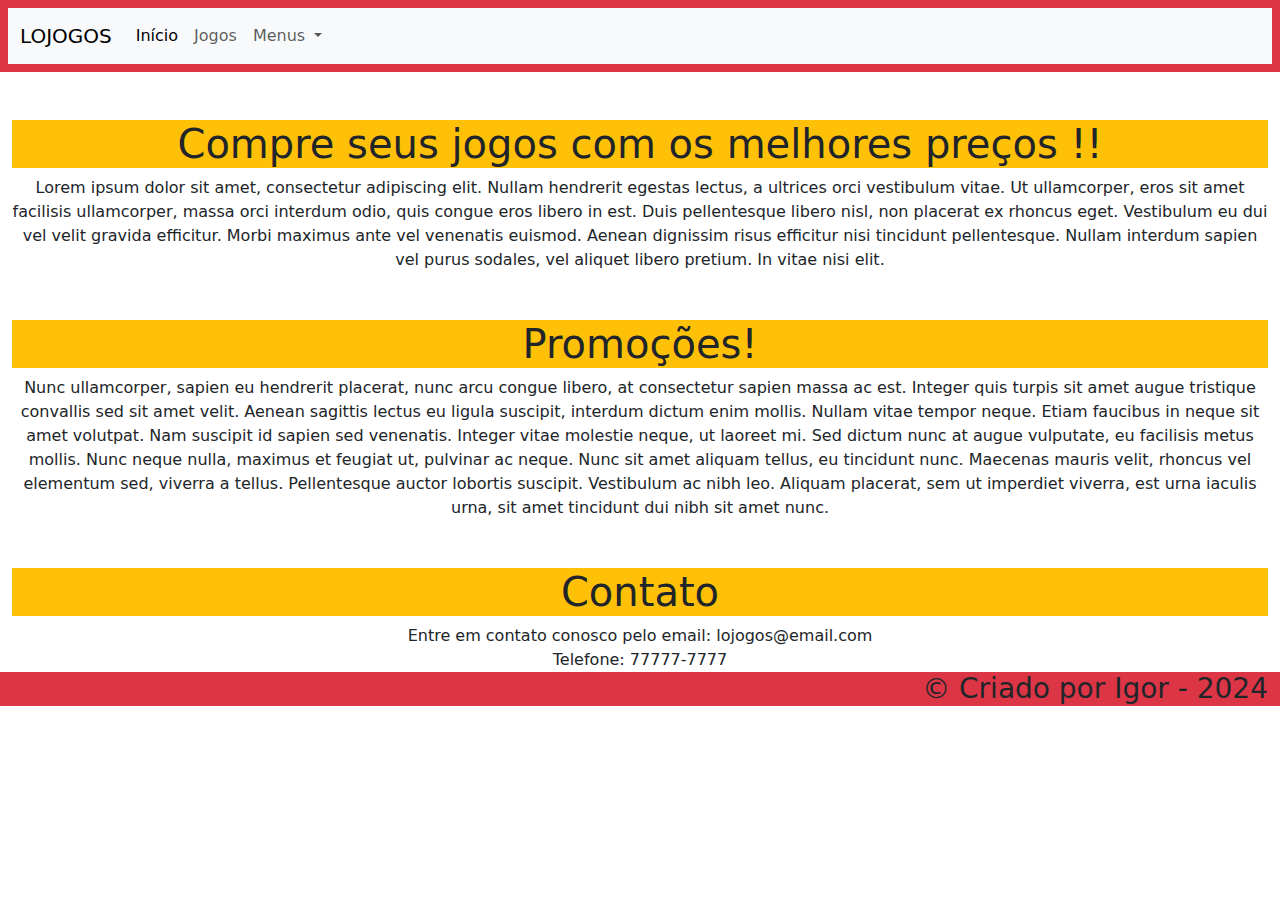
<file: index.html>
<!DOCTYPE html>
<html lang="pt-BR">

<head>
    <meta charset="UTF-8">
    <meta name="viewport" content="width=device-width, initial-scale=1.0">
    <link href="https://cdn.jsdelivr.net/npm/bootstrap@5.3.3/dist/css/bootstrap.min.css" rel="stylesheet"
        integrity="sha384-QWTKZyjpPEjISv5WaRU9OFeRpok6YctnYmDr5pNlyT2bRjXh0JMhjY6hW+ALEwIH" crossorigin="anonymous">
    <title>Lojogos</title>

</head>

<body>
    <header class="container-fluid p-2 bg-danger text-center">
        <nav class="navbar navbar-expand-lg bg-body-tertiary">
            <div class="container-fluid">
                <a class="navbar-brand" href="#">LOJOGOS</a>
                <button class="navbar-toggler" type="button" data-bs-toggle="collapse"
                    data-bs-target="#navbarSupportedContent" aria-controls="navbarSupportedContent"
                    aria-expanded="false" aria-label="Toggle navigation">
                    <span class="navbar-toggler-icon"></span>
                </button>
                <div class="collapse navbar-collapse" id="navbarSupportedContent">
                    <ul class="navbar-nav me-auto mb-2 mb-lg-0">
                        <li class="nav-item">
                            <a class="nav-link active" aria-current="page" href="#">Início</a>
                        </li>
                        <li class="nav-item">
                            <a class="nav-link" href="#">Jogos</a>
                        </li>
                        <li class="nav-item dropdown">
                            <a class="nav-link dropdown-toggle" href="#" role="button" data-bs-toggle="dropdown"
                                aria-expanded="false">
                                Menus
                            </a>
                            <ul class="dropdown-menu">
                                <li><a class="dropdown-item" href="#">Action</a></li>
                                <li><a class="dropdown-item" href="#">Another action</a></li>
                                <li>
                                    <hr class="dropdown-divider">
                                </li>
                                <li><a class="dropdown-item" href="#">Something else here</a></li>
                            </ul>
                        </li>
                    </ul>
                </div>
            </div>
        </nav>
    </header>
    <section class="container-fluid text-center">
        <br><br>
        <h1 class="container-fluid bg-warning">
            Compre seus jogos com os melhores preços !!
        </h1>
        Lorem ipsum dolor sit amet, consectetur adipiscing elit. Nullam hendrerit egestas lectus, a ultrices orci
        vestibulum vitae. Ut ullamcorper, eros sit amet facilisis ullamcorper, massa orci interdum odio, quis congue
        eros libero in est. Duis pellentesque libero nisl, non placerat ex rhoncus eget. Vestibulum eu dui vel velit
        gravida efficitur. Morbi maximus ante vel venenatis euismod. Aenean dignissim risus efficitur nisi tincidunt
        pellentesque. Nullam interdum sapien vel purus sodales, vel aliquet libero pretium. In vitae nisi elit.



    </section>

    <section class="container-fluid text-center">
        <br><br>
        <h1 class="container-fluid bg-warning">
            Promoções!
        </h1>
       

        Nunc ullamcorper, sapien eu hendrerit placerat, nunc arcu congue libero, at consectetur sapien massa ac est.
        Integer quis turpis sit amet augue tristique convallis sed sit amet velit. Aenean sagittis lectus eu ligula
        suscipit, interdum dictum enim mollis. Nullam vitae tempor neque. Etiam faucibus in neque sit amet volutpat. Nam
        suscipit id sapien sed venenatis. Integer vitae molestie neque, ut laoreet mi. Sed dictum nunc at augue
        vulputate, eu facilisis metus mollis. Nunc neque nulla, maximus et feugiat ut, pulvinar ac neque. Nunc sit amet
        aliquam tellus, eu tincidunt nunc. Maecenas mauris velit, rhoncus vel elementum sed, viverra a tellus.
        Pellentesque auctor lobortis suscipit. Vestibulum ac nibh leo. Aliquam placerat, sem ut imperdiet viverra, est
        urna iaculis urna, sit amet tincidunt dui nibh sit amet nunc.

    </section>

    <section class="container-fluid text-center">
        <br><br>
        <h1 class="container-fluid bg-warning">
            Contato
        </h1>
    Entre em contato conosco pelo email: lojogos@email.com
    <br>
    Telefone: 77777-7777
    </section>
    <footer class="container-fluid bg-danger text-end" >

  <h3>
        © Criado por Igor - 2024
  </h3>


</footer>
   

</body>

</html>
</file>
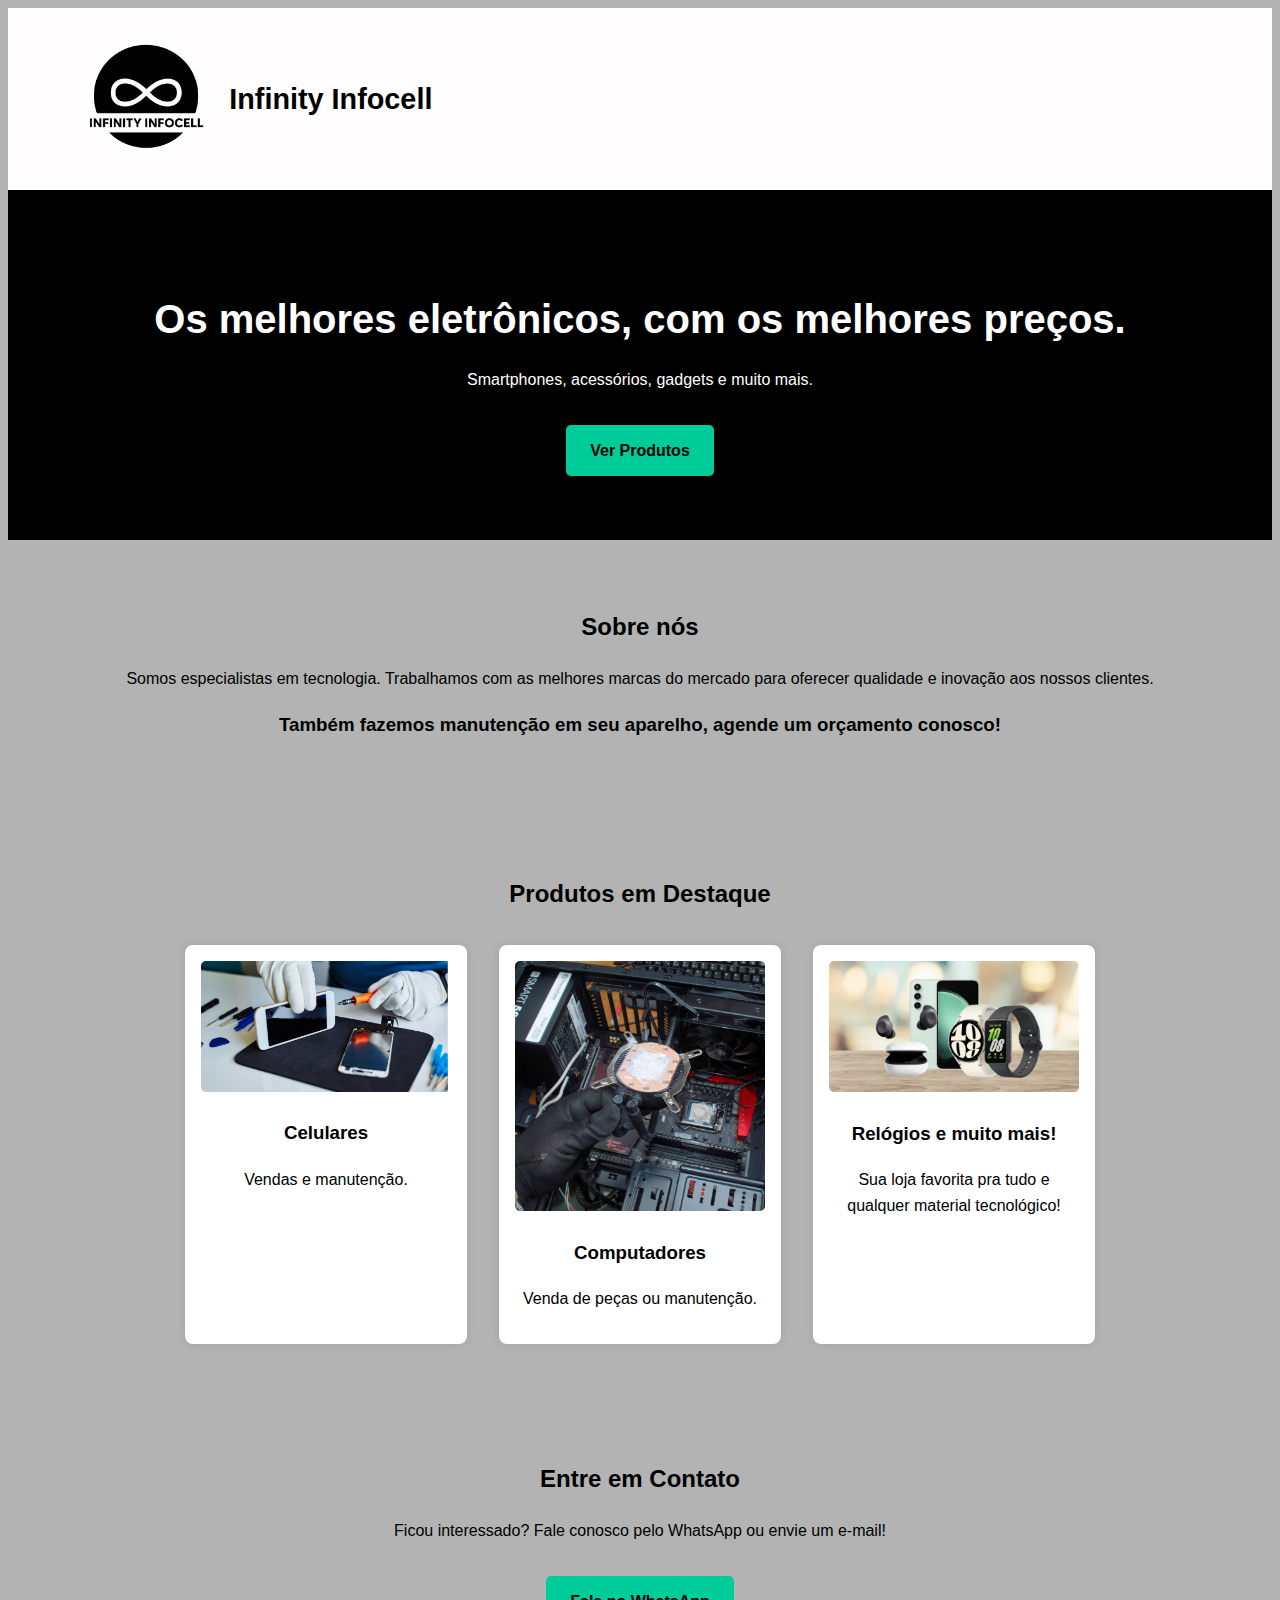
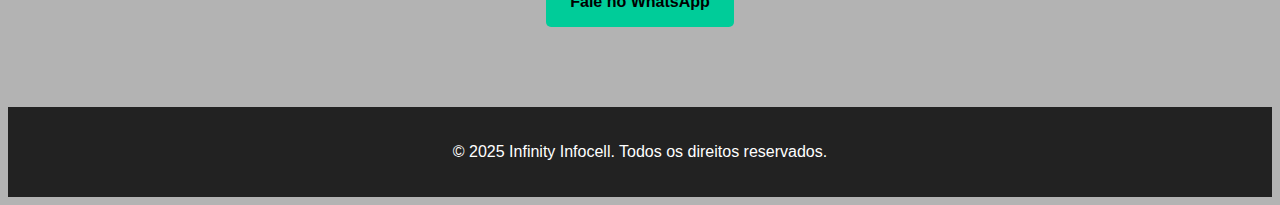
<file: pex/index.html>
<!DOCTYPE html>
<html lang="pt-BR">
<head>
  <meta charset="UTF-8" />
  <meta name="viewport" content="width=device-width, initial-scale=1.0" />
  <title>Infinity Infocell</title>
  <link rel="stylesheet" href="style.css" />
</head>
<body>
  <header>
    <div class="container">
      <div class="logo">
  <img src="logo.png" alt=".">
    <style>
    .logo {
      display: flex;
      align-items: center;
      gap: 0.5rem;
      font-size: 1.8rem;
      font-weight: bold;
      color: rgb(0, 0, 0);
      text-decoration: none;
    }

    .logo img {
      height: 150px;
      width: auto;
      display: block;
    }
  </style>
  <span>Infinity Infocell</span>
</div>

    </div>
  </header>

  <section class="hero">
    <div class="container">
      <h2>Os melhores eletrônicos, com os melhores preços.</h2>
      <p>Smartphones, acessórios, gadgets e muito mais.</p>
      <a href="#produtos" class="btn">Ver Produtos</a>
    </div>
  </section>

  <section id="sobre" class="sobre">
    <div class="container">
      <h2>Sobre nós</h2>
      <p>Somos especialistas em tecnologia. Trabalhamos com as melhores marcas do mercado para oferecer qualidade e inovação aos nossos clientes.</p>
    <h3>Também fazemos manutenção em seu aparelho, agende um orçamento conosco!

    </h3>
    </div>
  </section>

  <section id="produtos" class="produtos">
    <div class="container">
      <h2>Produtos em Destaque</h2>
      <div class="produtos-lista">
        <div class="produto">
          <img src="celular.jpg" alt="Celular Premium" />
          <h3>Celulares</h3>
          <p>Vendas e manutenção.</p>
        </div>
        <div class="produto">
          <img src="computador.jpg" alt="Fones de Ouvido" />
          <h3>Computadores</h3>
          <p>Venda de peças ou manutenção.</p>
        </div>
        <div class="produto">
          <img src="tecnologia.png" alt="Smartwatch Pro" />
          <h3>Relógios e muito mais!</h3>
          <p>Sua loja favorita pra tudo e qualquer material tecnológico!</p>
        </div>
      </div>
    </div>
  </section>

  <section id="contato" class="contato">
    <div class="container">
      <h2>Entre em Contato</h2>
      <p>Ficou interessado? Fale conosco pelo WhatsApp ou envie um e-mail!</p>
      <a href="https://wa.me/77777777777" target="_blank" class="btn">Fale no WhatsApp</a>
    </div>
  </section>

  <footer>
    <div class="container">
      <p>© 2025 Infinity Infocell. Todos os direitos reservados.</p>
    </div>
  </footer>
</body>
</html>
</file>
<file: pex/style.css>
{
  margin: 0;
  padding: 0;
  box-sizing: border-box;
}


body {
  font-family: 'Arial', sans-serif;
  line-height: 1.6;
  background: #b3b3b3;
  color: #000000;
}

.container {
  width: 90%;
  max-width: 1200px;
  margin: auto;
}

header {
  background: #fffdfd;
  color: white;
  padding: 1rem 0;
}

header .logo {
  font-size: 1.8rem;
  font-weight: bold;
}

header nav {
  margin-top: 0.5rem;
}

header nav a {
  color: rgba(255, 255, 255, 0.829);
  text-decoration: none;
  margin-right: 1.5rem;
  font-weight: bold;
}

.hero {
  background: #000000;
  color: rgb(255, 255, 255);
  padding: 4rem 0;
  text-align: center;
}

.hero h2 {
  font-size: 2.5rem;
  margin-bottom: 1rem;
}

.btn {
  background: #00cc99;
  color: rgb(0, 0, 0);
  padding: 0.8rem 1.5rem;
  text-decoration: none;
  font-weight: bold;
  border-radius: 5px;
  display: inline-block;
  margin-top: 1rem;
}

.sobre, .produtos, .contato {
  padding: 3rem 0;
  text-align: center;
}

.produtos-lista {
  display: flex;
  justify-content: center;
  gap: 2rem;
  margin-top: 2rem;
  flex-wrap: wrap;
}

.produto {
  background: white;
  padding: 1rem;
  border-radius: 8px;
  width: 250px;
  box-shadow: 0 0 10px rgba(0,0,0,0.1);
}

.produto img {
  width: 100%;
  border-radius: 5px;
}

footer {
  background: #222;
  color: white;
  text-align: center;
  padding: 1rem 0;
  margin-top: 2rem;
}
</file>
